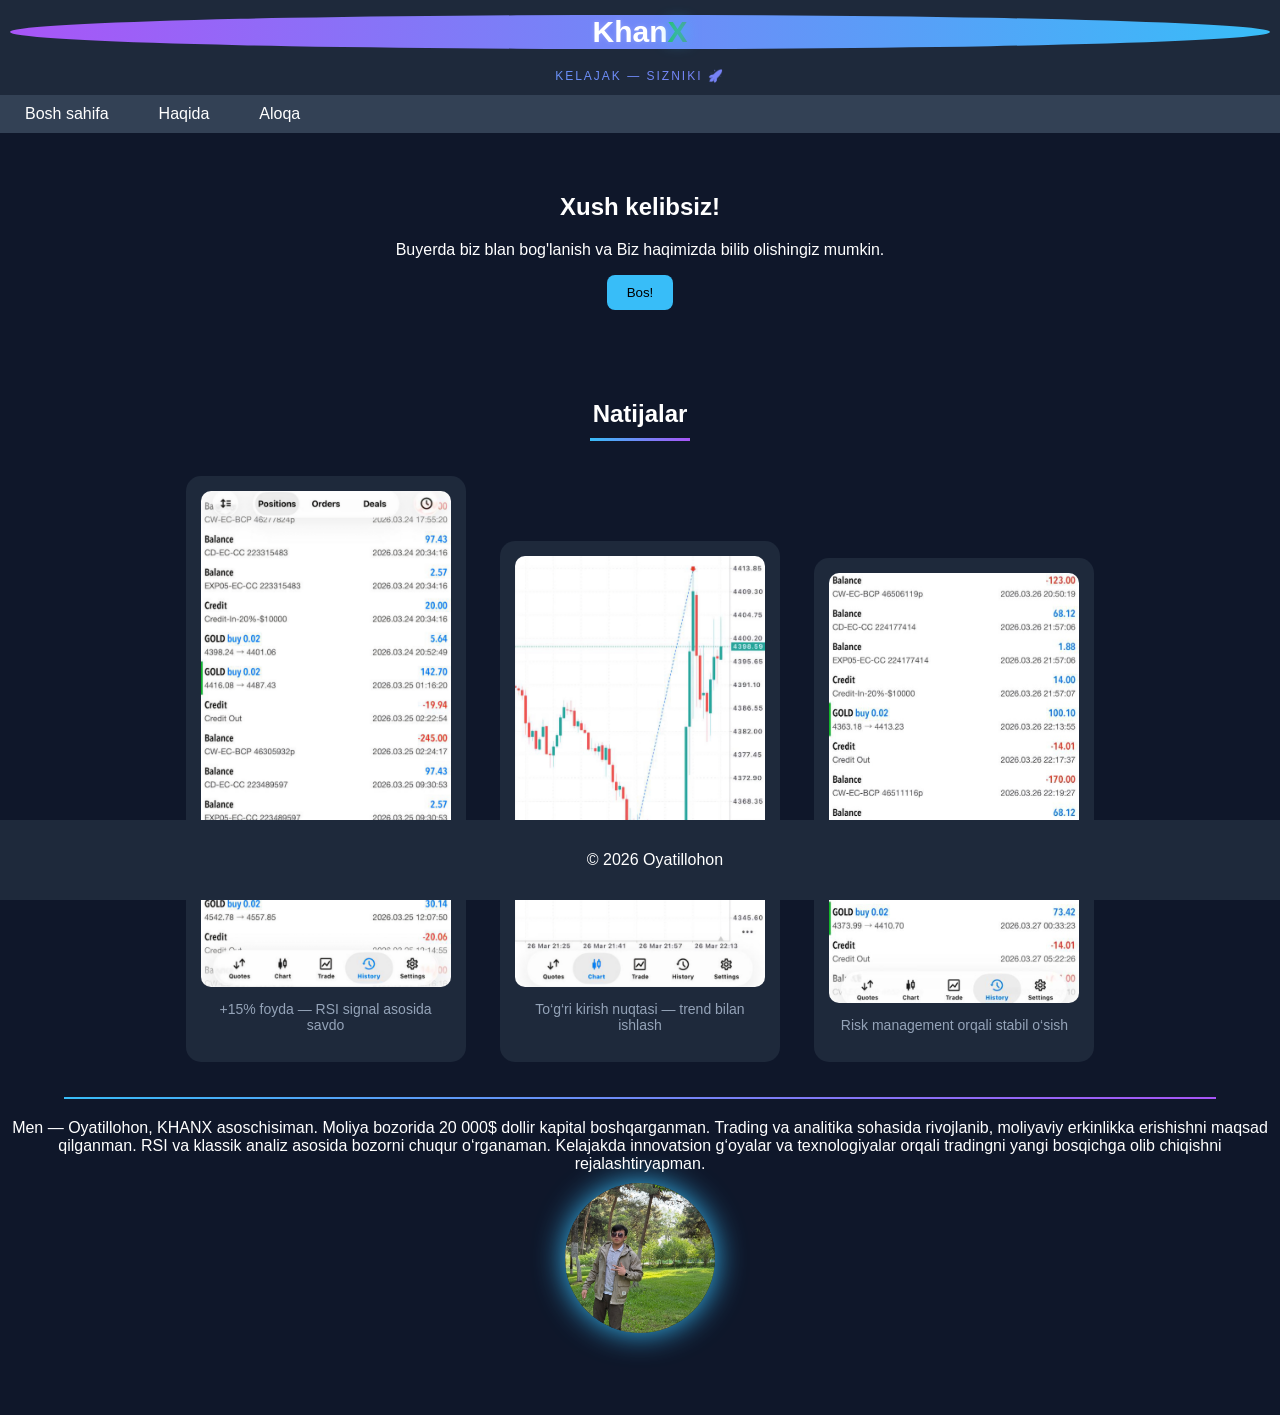
<file: index.html>
<!DOCTYPE html>
<html lang="uz">
<head>
    <meta charset="UTF-8">
    <meta name="viewport" content="width=device-width, initial-scale=1.0">
    <title>KhanX</title>
 <link rel="stylesheet" href="style.css">
    <style>
        body {
            margin: 0;
            font-family: Arial, sans-serif;
            background: #0f172a;
            color: white;
        }

        header {
            background: #1e293b;
            padding: 10px;
            text-align: center;
        }

        nav {
            background: #334155;
            padding: 10px;
            text-align: center;
        }

        nav a {
            color: white;
            margin: 0 15px;
            text-decoration: none;
        }

        nav a:hover {
            color: #38bdf8;
        }

        .container {
            padding: 40px;
            text-align: center;
        }

        .btn {
            background: #38bdf8;
            padding: 10px 20px;
            border: none;
            color: black;
            cursor: pointer;
            border-radius: 8px;
        }

        .btn:hover {
            background: #0ea5e9;
        }

        footer {
            background: #1e293b;
            text-align: center;
            padding: 15px;
            position: fixed;
            bottom: 0;
            width: 100%;
        }
    </style>
</head>

<body>

<header>
    <h1 class="logo">Khan<span>X<span></span></span></h1>
    <p class="ks">Kelajak — sizniki 🚀</p>
</header>
<nav>
    <a href="#">Bosh sahifa</a>
    <a class="about1"href="#about">Haqida</a>
<section id="about2">
    <div class="dropdown">
        <a href="#" class="contact-link">Aloqa</a>

        <div class="dropdown-content">
            <a href="tel:+998914998786  ">📞 Telefon</a>
            <a href="https://t.me/@Introverts_trader">💬 Telegram</a>
            <a href="https://instagram.com/oyatillohon_">📷 Instagram</a>
        </div>
    </div>
</nav>

<div class="container">
    <h2>Xush kelibsiz!</h2>
    <p>Buyerda biz blan bog'lanish va Biz haqimizda bilib olishingiz mumkin.</p>

    <button class="btn" onclick="salom()">Bos!</button>
</div>

<footer>
    <p>© 2026 Oyatillohon</p>
</footer>
<section class="results">
    <h2 class="natija">Natijalar</h2>

    <div class="result-box">
        <img src="result2.jpg">
        <p>+15% foyda — RSI signal asosida savdo</p>
    </div>

    <div class="result-box">
        <img src="result1.jpg">
        <p>To‘g‘ri kirish nuqtasi — trend bilan ishlash</p>
    </div>

    <div class="result-box">
        <img src="result3.jpg">
        <p>Risk management orqali stabil o‘sish</p>
    </div>

</section>

<script>
    function salom() {
        alert("Hali jarayonda iltimos kuting!");
    }
</script>
<hr class="line">
<section id="about">
<p1 class="about1">Men — Oyatillohon, KHANX asoschisiman. 
    Moliya bozorida 20 000$ dollir kapital boshqarganman.
Trading va analitika sohasida rivojlanib, moliyaviy erkinlikka erishishni maqsad qilganman. 
RSI va klassik analiz asosida bozorni chuqur o‘rganaman. 
Kelajakda innovatsion g‘oyalar va texnologiyalar orqali tradingni yangi bosqichga olib chiqishni rejalashtiryapman.</p1>
</section>

<img src="men.jpg" class="me" alt="">

<br><br><br><br>
</body>
</file>
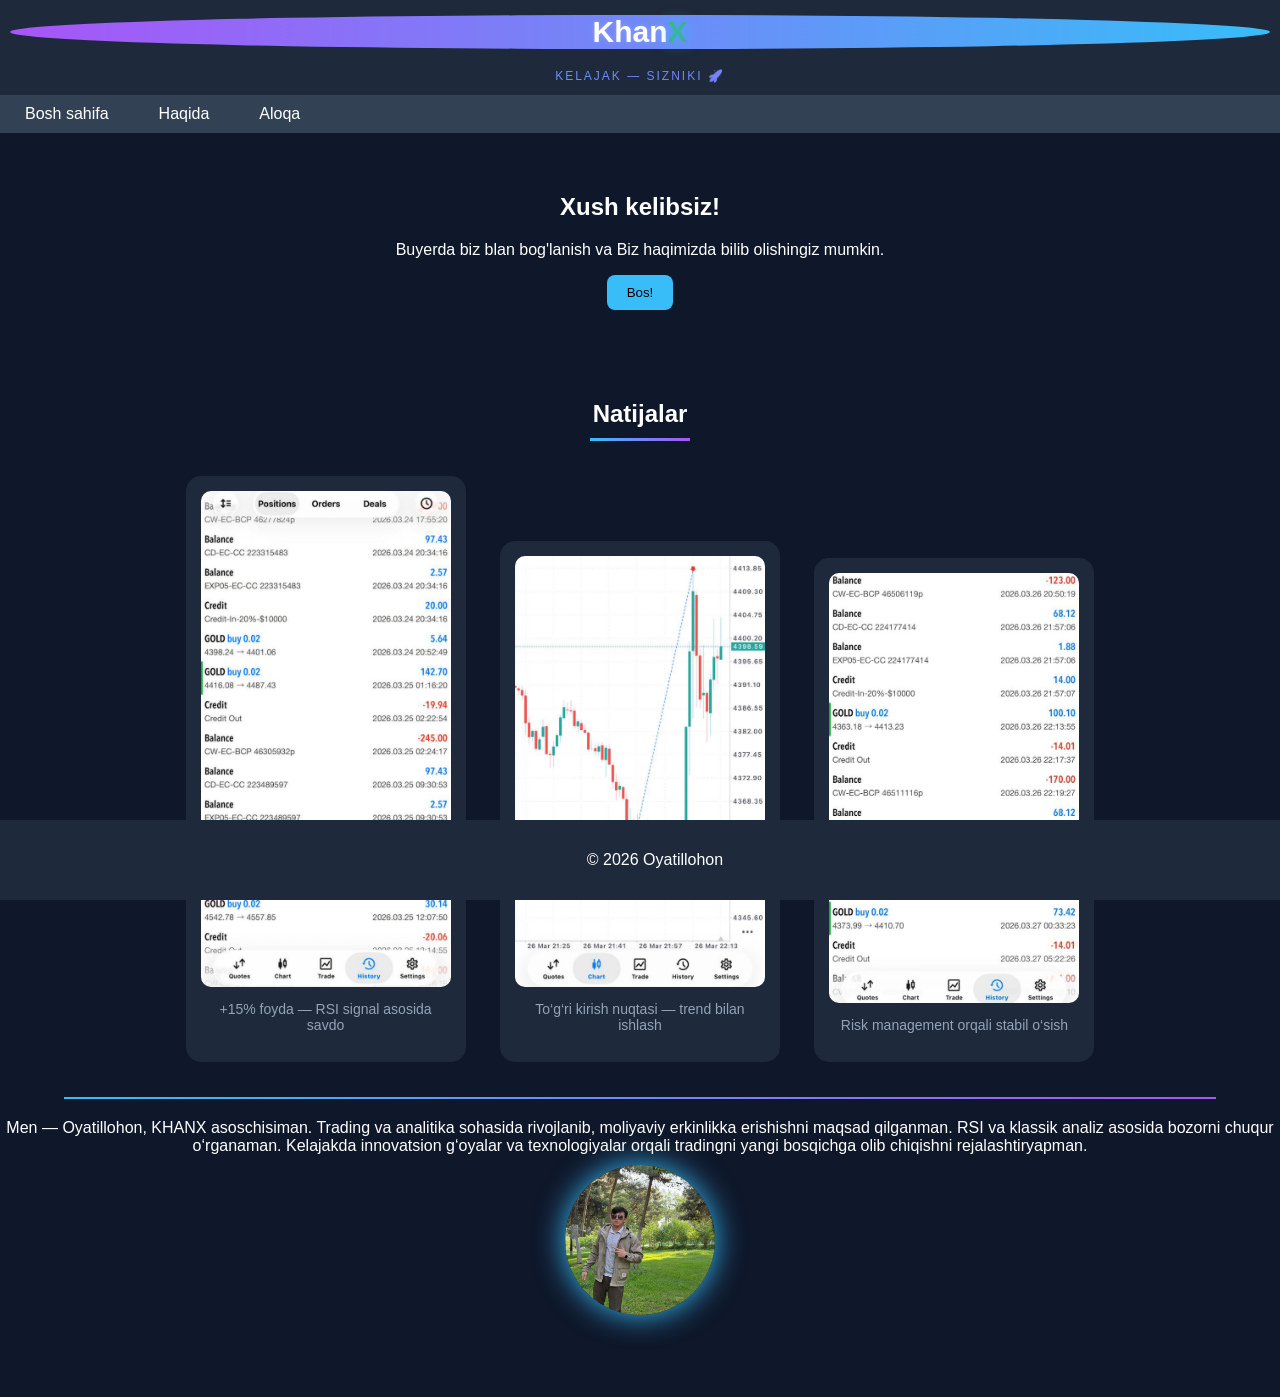
<file: imdex.html>
<!DOCTYPE html>
<html lang="uz">
<head>
    <meta charset="UTF-8">
    <meta name="viewport" content="width=device-width, initial-scale=1.0">
    <title>Mening Saytim</title>
 <link rel="stylesheet" href="style.css">
    <style>
        body {
            margin: 0;
            font-family: Arial, sans-serif;
            background: #0f172a;
            color: white;
        }

        header {
            background: #1e293b;
            padding: 10px;
            text-align: center;
        }

        nav {
            background: #334155;
            padding: 10px;
            text-align: center;
        }

        nav a {
            color: white;
            margin: 0 15px;
            text-decoration: none;
        }

        nav a:hover {
            color: #38bdf8;
        }

        .container {
            padding: 40px;
            text-align: center;
        }

        .btn {
            background: #38bdf8;
            padding: 10px 20px;
            border: none;
            color: black;
            cursor: pointer;
            border-radius: 8px;
        }

        .btn:hover {
            background: #0ea5e9;
        }

        footer {
            background: #1e293b;
            text-align: center;
            padding: 15px;
            position: fixed;
            bottom: 0;
            width: 100%;
        }
    </style>
</head>

<body>

<header>
    <h1 class="logo">Khan<span>X<span></span></span></h1>
    <p class="ks">Kelajak — sizniki 🚀</p>
</header>
<nav>
    <a href="#">Bosh sahifa</a>
    <a class="about1"href="#about">Haqida</a>
<section id="about2">
    <div class="dropdown">
        <a href="#" class="contact-link">Aloqa</a>

        <div class="dropdown-content">
            <a href="tel:+998914998786  ">📞 Telefon</a>
            <a href="https://t.me/@Introverts_trader">💬 Telegram</a>
            <a href="https://instagram.com/oyatillohon_">📷 Instagram</a>
        </div>
    </div>
</nav>

<div class="container">
    <h2>Xush kelibsiz!</h2>
    <p>Buyerda biz blan bog'lanish va Biz haqimizda bilib olishingiz mumkin.</p>

    <button class="btn" onclick="salom()">Bos!</button>
</div>

<footer>
    <p>© 2026 Oyatillohon</p>
</footer>
<section class="results">
    <h2 class="natija">Natijalar</h2>

    <div class="result-box">
        <img src="result2.jpg">
        <p>+15% foyda — RSI signal asosida savdo</p>
    </div>

    <div class="result-box">
        <img src="result1.jpg">
        <p>To‘g‘ri kirish nuqtasi — trend bilan ishlash</p>
    </div>

    <div class="result-box">
        <img src="result3.jpg">
        <p>Risk management orqali stabil o‘sish</p>
    </div>

</section>

<script>
    function salom() {
        alert("Hali jarayonda iltimos kuting!");
    }
</script>
<hr class="line">
<section id="about">
<p1 class="about1">Men — Oyatillohon, KHANX asoschisiman. 
Trading va analitika sohasida rivojlanib, moliyaviy erkinlikka erishishni maqsad qilganman. 
RSI va klassik analiz asosida bozorni chuqur o‘rganaman. 
Kelajakda innovatsion g‘oyalar va texnologiyalar orqali tradingni yangi bosqichga olib chiqishni rejalashtiryapman.</p1>
</section>

<img src="men.jpg" class="me" alt="">

<br><br><br><br>
</body>
</file>
<file: style.css>
body {
    background-color: black;
    color: white;
    text-align: center;
}

h1 {
    color:cyan;
}

button {
    background:cyan;
    border: none;
    padding: 10px 20px;
    border-radius: 10px;
}
.me{
    width: 150px;
    height: 150px;
    border-radius: 100%;
    object-fit: cover;
    box-shadow: 0 0 30px #38bdf8;
    transition: 0.9s;
    display: block;
    margin: 10px auto;
    
    left: 0;
}
.logo{
    background:linear-gradient(270deg, #38bdf8, #a855f7)#020617;
    text-align: center;
    font-family: Arial, sans-serif;
    border-radius: 50%;
}

/* LOGO */
.logo {
    font-size: 30px;
    letter-spacing: 0px;
    color: white;
    margin-top: 5px;
    text-shadow: 0 0 5px rgba(255,255,255,0.2);
}

/* X harfini alohida qilish */
.logo span {
    color: #38bdf8;
    text-shadow: 0 0 15px #38bdf8;
}

/* tagline */
.tagline {
    color: #22c55e;
    font-size: 25px;
    letter-spacing: 2px;
    margin-top: 20px;
}

/* hover effekt */
.logo:hover {
    transform: scale(1.7);
    transition: 0.3s;
}
.logo span {
    background: linear-gradient(270deg, #38bdf8, #a855f7, #22c55e);
    background-size: 600% 600%;
    -webkit-background-clip: text;
    -webkit-text-fill-color: transparent;
    animation: gradientMove 5s ease infinite;
}

@keyframes gradientMove {
    0% { background-position: 0% }
    50% { background-position: 100% }
    100% { background-position: 0% }
}
.ks {
    letter-spacing: 2px;
    margin :2px;
    padding: 20x;
    font-size: 12px;
    letter-spacing: 2px;
    text-transform: uppercase;
    text-align: center;
    background: linear-gradient(90deg, #38bdf8, #a855f7);
    -webkit-background-clip: text;
    -webkit-text-fill-color: transparent;
    transition: 0.0s;
}
.line {
    width: 90%;
    height: 2px;
    background: linear-gradient(90deg, #38bdf8, #a855f7);
    border: none;
    margin: 20px auto;
}
.about {
    display: block;
    margin: 10px auto;
    position: left;
    left: 0;
    align-items: center;
    gap: 30px;
    color :#94a3b8;
}
.results {
    text-align: center;
    margin-top: 50px;
}

.result-box {
    display: inline-block;
    width: 250px;
    margin: 15px;
    background: #1e293b;
    border-radius: 15px;
    padding: 15px;
    transition: 0.3s;
}

/* rasm */
.result-box img {
    width: 100%;
    border-radius: 10px;
}

/* matn */
.result-box p {
    margin-top: 10px;
    color: #94a3b8;
    font-size: 14px;
}

/* hover effekt */
.result-box:hover {
    transform: translateY(-10px);
    box-shadow: 0 10px 30px rgba(0,0,0,0.6);
}
.results-title {
    font-size: 32px;
    text-align: center;
    letter-spacing: 3px;
    text-transform: uppercase;
    margin-bottom: 30px;

    background: linear-gradient(90deg, #38bdf8, #a855f7);
    -webkit-background-clip: text;
    -webkit-text-fill-color: transparent;
}

.results-title {
    text-align: center;
    font-size: 30px;
    position: relative;
    margin-bottom: 30px;
}

.natija::after {
    content: "";
    width: 100px;
    height: 3px;
    background: linear-gradient(90deg, #38bdf8, #a855f7);
    display: block;
    margin: 10px auto;
}
nav {
    display: flex;
    gap: 20px;
    align-items: center;
}

/* dropdown */
.dropdown {
    position: relative;
}

/* menu */
.dropdown-content {
    display: none;
    position: absolute;
    top: 30px;
    background: #1e293b;
    border-radius: 10px;
    padding: 10px;
}

/* hover */
.dropdown:hover .dropdown-content {
    display: block;
}
</file>
